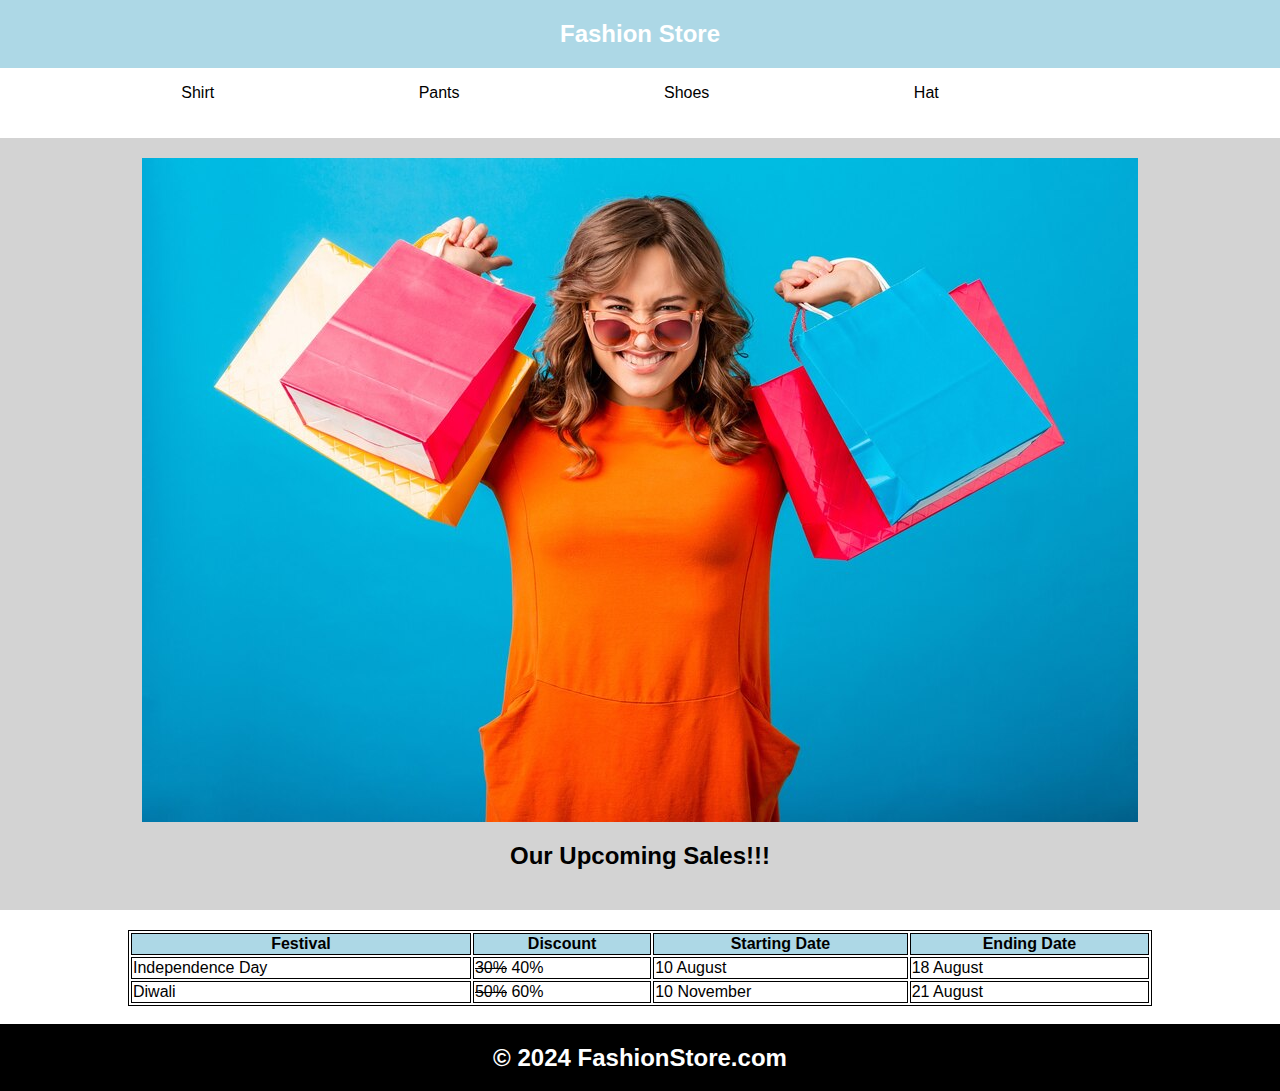
<file: Fashion Store/index.html>
<!DOCTYPE html>
<html lang="en">
<head>
    <meta charset="UTF-8">
    <meta name="viewport" content="width=device-width, initial-scale=1.0">
    <link rel="stylesheet" href="style.css">
    <title>Fashion Store</title>
</head>
<body>
    <header>
        <h2>Fashion Store</h2>
    </header>

    <div class="flex-container">
        <div class="item-container">
            <ul>
                <li>Shirt</li>
                <li>Pants</li>
                <li>Shoes</li>
                <li>Hat</li>
            </ul>
        </div>
        <div class="image-container">
            <img src="shop.jpg" />
            <h2>Our Upcoming Sales!!!</h2>
        </div>
        <div class="table-container">
            <table style="width:100%">
                <tr>
                  <th>Festival</th>
                  <th>Discount</th>
                  <th>Starting Date</th>
                  <th>Ending Date</th>
                </tr>
                <tr>
                  <td>Independence Day</td>
                  <td><del>30%</del> 40%</td>
                  <td>10 August</td>
                  <td>18 August</td>
                </tr>
                <tr>
                  <td>Diwali</td>
                  <td><del>50%</del> 60%</td>
                  <td>10 November</td>
                  <td>21 August</td>
                </tr>
              </table>
        </div>
    </div>

    <br>
    <footer class="footer-container">
        <h2>© 2024 FashionStore.com</h2>
    </footer>
    
</body>
</html>
</file>
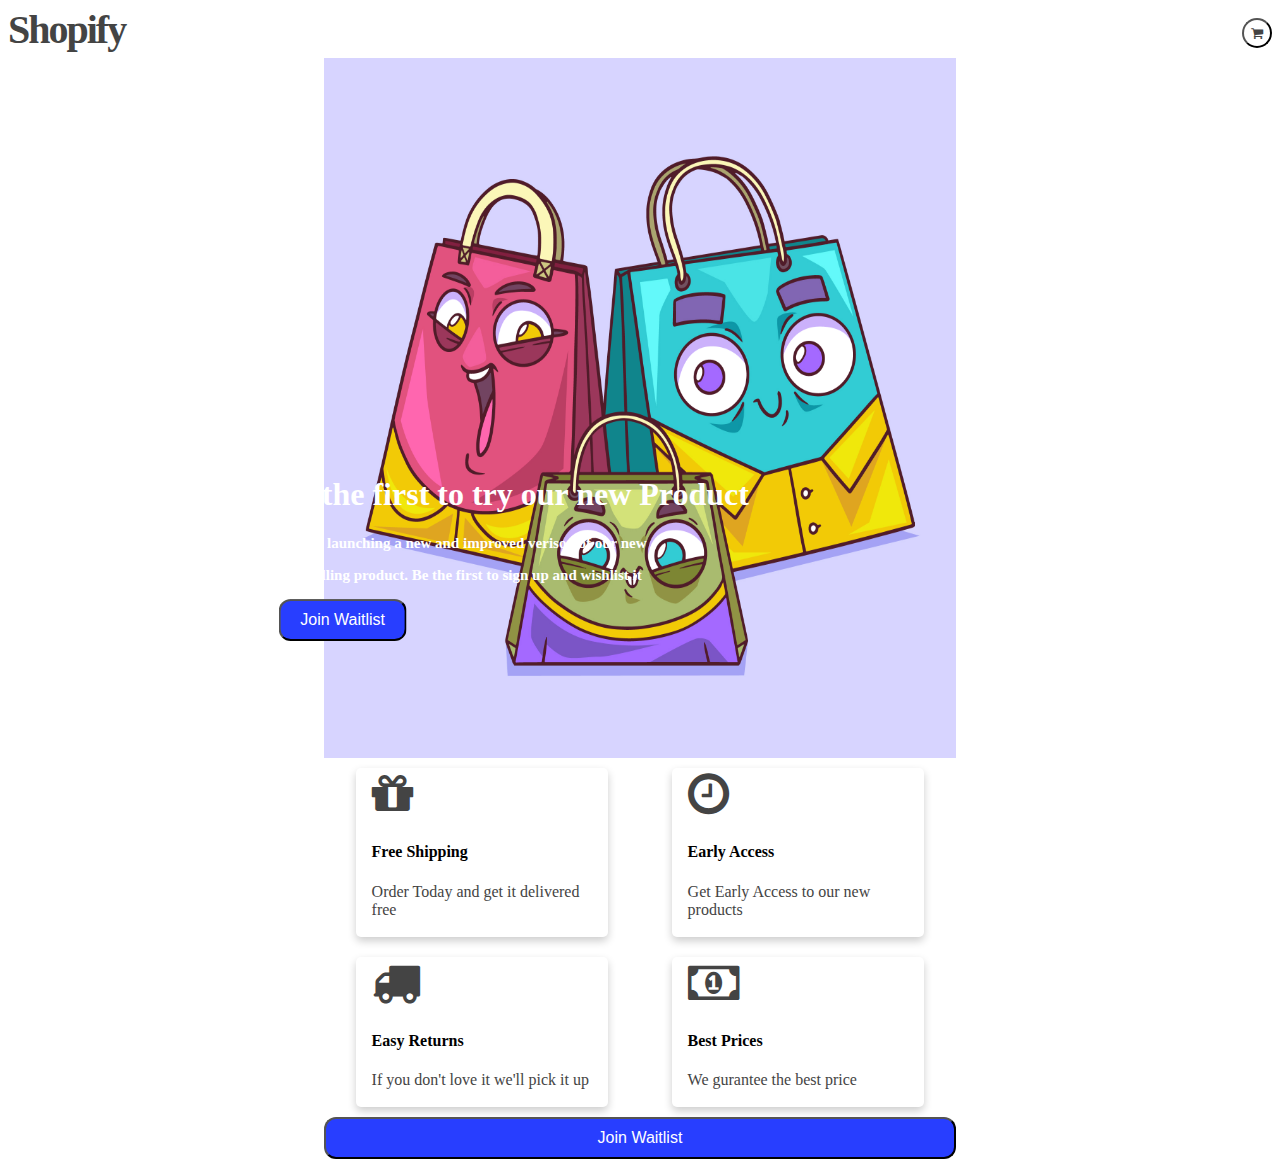
<file: Landing Page/index.html>
<!DOCTYPE html>
<html lang="en">
<head>
    <meta charset="UTF-8">
    <meta name="viewport" content="width=device-width, initial-scale=1.0">
    <link rel="stylesheet" href="style.css">
    <link rel="stylesheet" href="https://cdnjs.cloudflare.com/ajax/libs/font-awesome/4.7.0/css/font-awesome.min.css">
    <title>Landing Page</title>
</head>
<body>
    <header class="header-bar">
        <div class="header-container">
            <h3>Shopify</h3>
            <button><i class="fa fa-shopping-cart"></i></button>
        </div>
    </header>

    <div class="image-container">
        <img src="background.jpg" alt="Shop">
        <div class="overlay-text">
            <h1>Be the first to try our new Product</h1>
            <p>We are launching a new and improved verison of our new</p>
            <p>best-selling product. Be the first to sign up and wishlist it</p>
            <button>Join Waitlist</button>
        </div>
    </div>

    <div class="card-container">
        <div class="card">
            <i class="fa fa-gift"></i>
            <div class="information">
              <h4><b>Free Shipping</b></h4>
              <p>Order Today and get it delivered free</p>
            </div>
          </div> 

          <div class="card">
            <i class="fa fa-clock-o"></i>
            <div class="information">
              <h4><b>Early Access</b></h4>
              <p>Get Early Access to our new products</p>
            </div>
          </div> 

          <div class="card">
            <i class="fa fa-truck"></i>
            <div class="information">
              <h4><b>Easy Returns</b></h4>
              <p>If you don't love it we'll pick it up</p>
            </div>
          </div> 

          <div class="card">
            <i class="fa fa-money"></i>
            <div class="information">
              <h4><b>Best Prices</b></h4>
              <p>We gurantee the best price</p>
            </div>
          </div> 
          <button>Join Waitlist</button>
    </div>
</body>
</html>
</file>
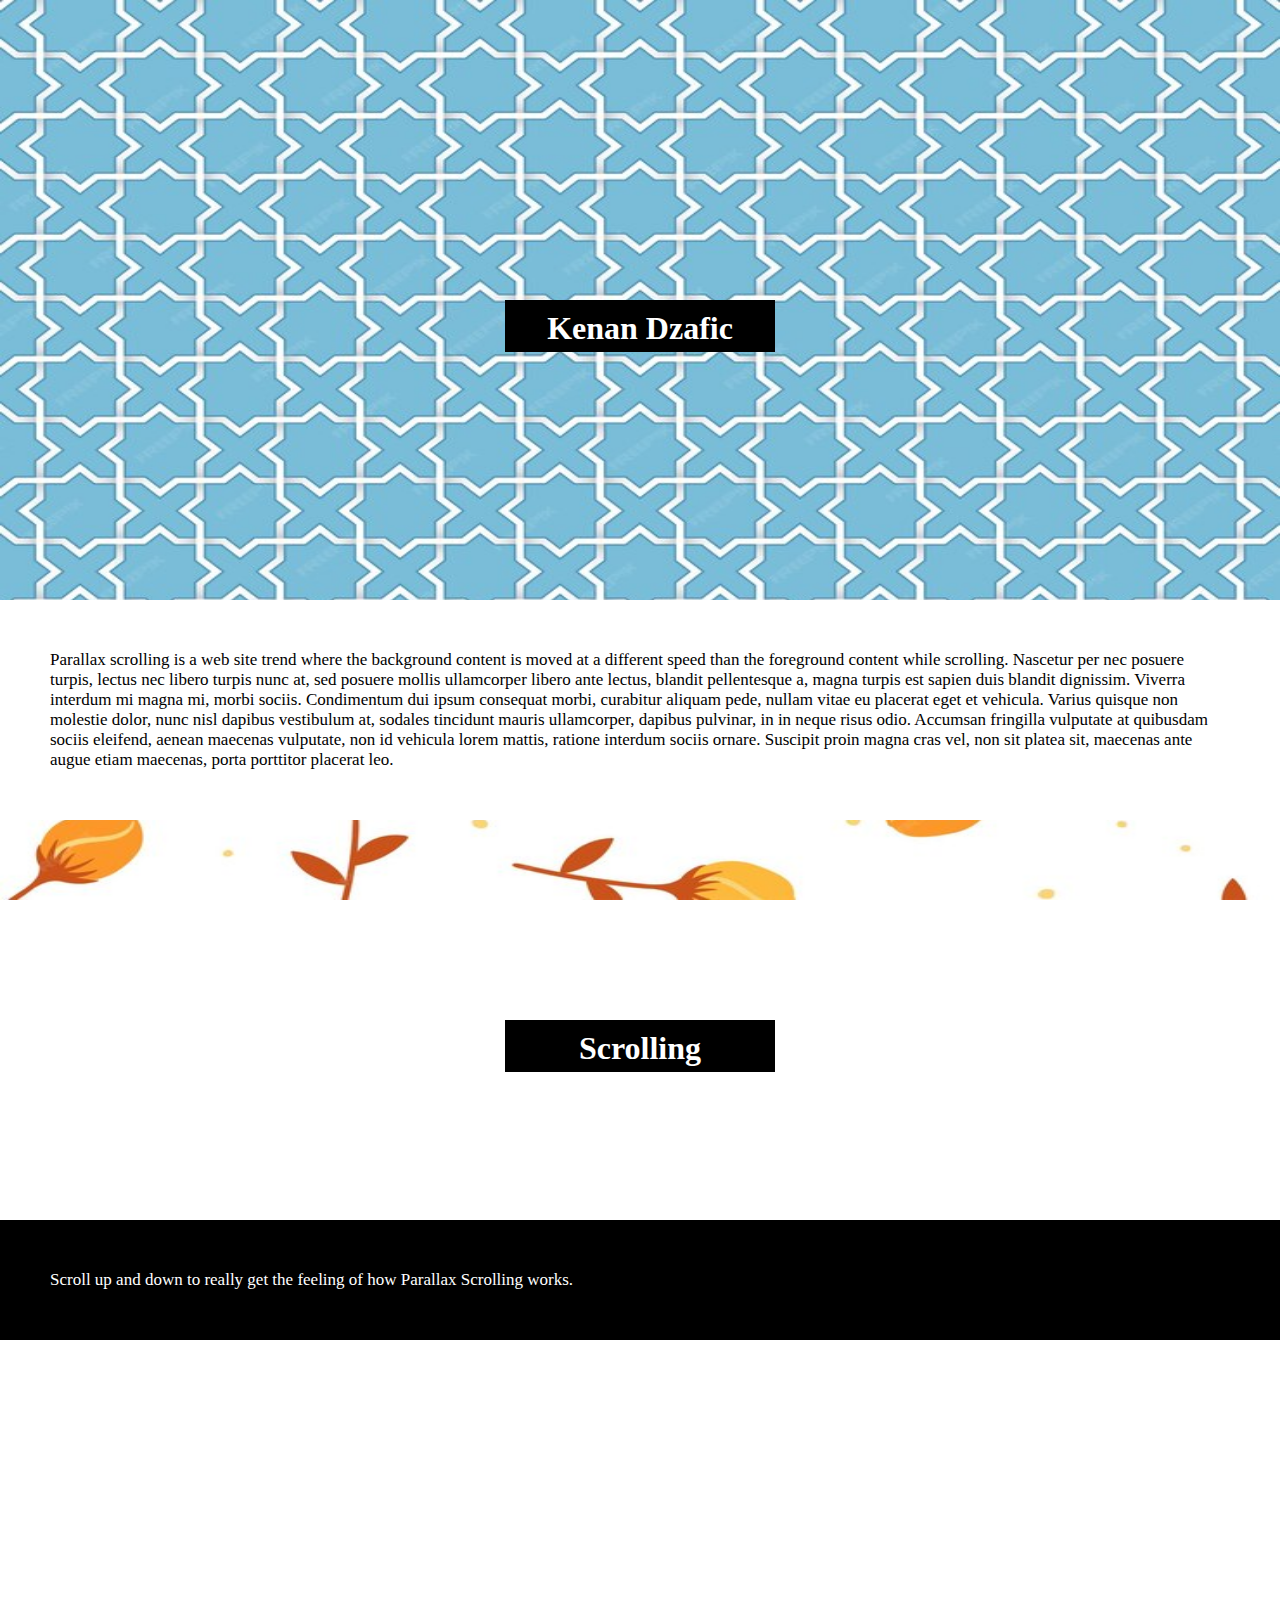
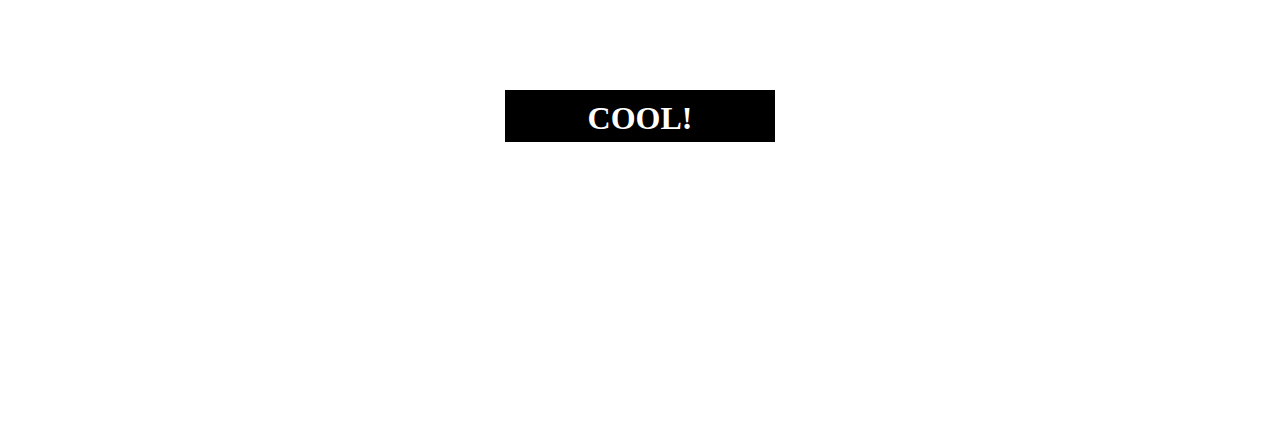
<file: Parallax/index.html>
<!DOCTYPE html>
<html lang="en">
<head>
    <meta charset="UTF-8">
    <meta name="viewport" content="width=device-width, initial-scale=1.0">
    <link rel="stylesheet" href="style.css">
    <title>Parallax Page</title>
</head>
<body>
    <div class="parallax-1">
        <h1>Kenan Dzafic</h1>
    </div>
    
    <div class="para-1">
        <p>
            Parallax scrolling is a web site trend where the background content is moved at a different speed than the foreground content while scrolling.
             Nascetur per nec posuere turpis, lectus nec libero turpis nunc at, sed posuere mollis ullamcorper libero ante lectus, blandit pellentesque a, 
             magna turpis est sapien duis blandit dignissim. Viverra interdum mi magna mi, morbi sociis. Condimentum dui ipsum consequat morbi, curabitur aliquam pede, 
             nullam vitae eu placerat eget et vehicula. Varius quisque non molestie dolor, nunc nisl dapibus vestibulum at, sodales tincidunt mauris ullamcorper, 
             dapibus pulvinar, in in neque risus odio. Accumsan fringilla vulputate at quibusdam sociis eleifend, aenean maecenas vulputate, non id vehicula lorem 
             mattis, ratione interdum sociis ornare. Suscipit proin magna cras vel, non sit platea sit, maecenas ante augue etiam maecenas, porta porttitor placerat leo.
        </p>
    </div>
    <div class="parallax-2">
        <h1>Scrolling</h1>
    </div>
    
    <div class="para-2">
        <p>
            Scroll up and down to really get the feeling of how Parallax Scrolling works.
        </p>
    </div>

    <div class="parallax-3">
        <h1>COOL!</h1>
    </div>
</body>
</html>
</file>
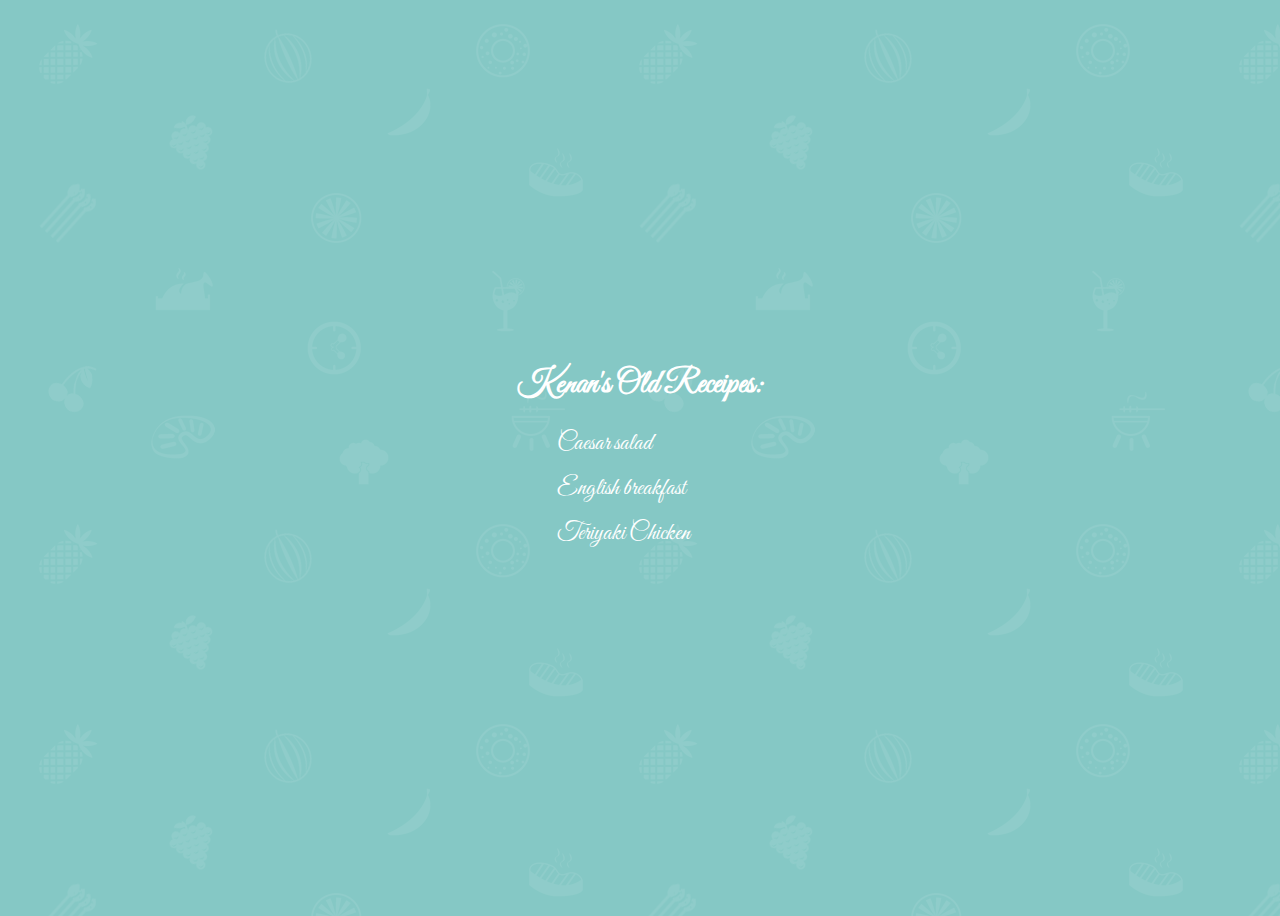
<file: Recipes/index.html>
<!DOCTYPE html>
<html lang="en">
<head>
    <meta charset="UTF-8">
    <meta name="viewport" content="width=device-width, initial-scale=1.0">
    <link rel="preconnect" href="https://fonts.googleapis.com">
    <link rel="preconnect" href="https://fonts.gstatic.com" crossorigin>
    <link href="https://fonts.googleapis.com/css2?family=Great+Vibes&display=swap" rel="stylesheet">
    <link rel="stylesheet" href="style.css">
    <title>Kenan's Old Receipes</title>
</head>
<body>
    <div class="wrapper">
        <div class="flex-container">
            <div>
                <h1>Kenan's Old Receipes:</h1>
                <ul>
                    <li><a href="caesar.html">Caesar salad</a></li>
                    <li><a href="english.html">English breakfast</a></li>
                    <li><a href="teriyaki.html">Teriyaki Chicken</a></li>
                </ul>
            </div>
        </div>
    </div>
    
</body>
</html>
</file>
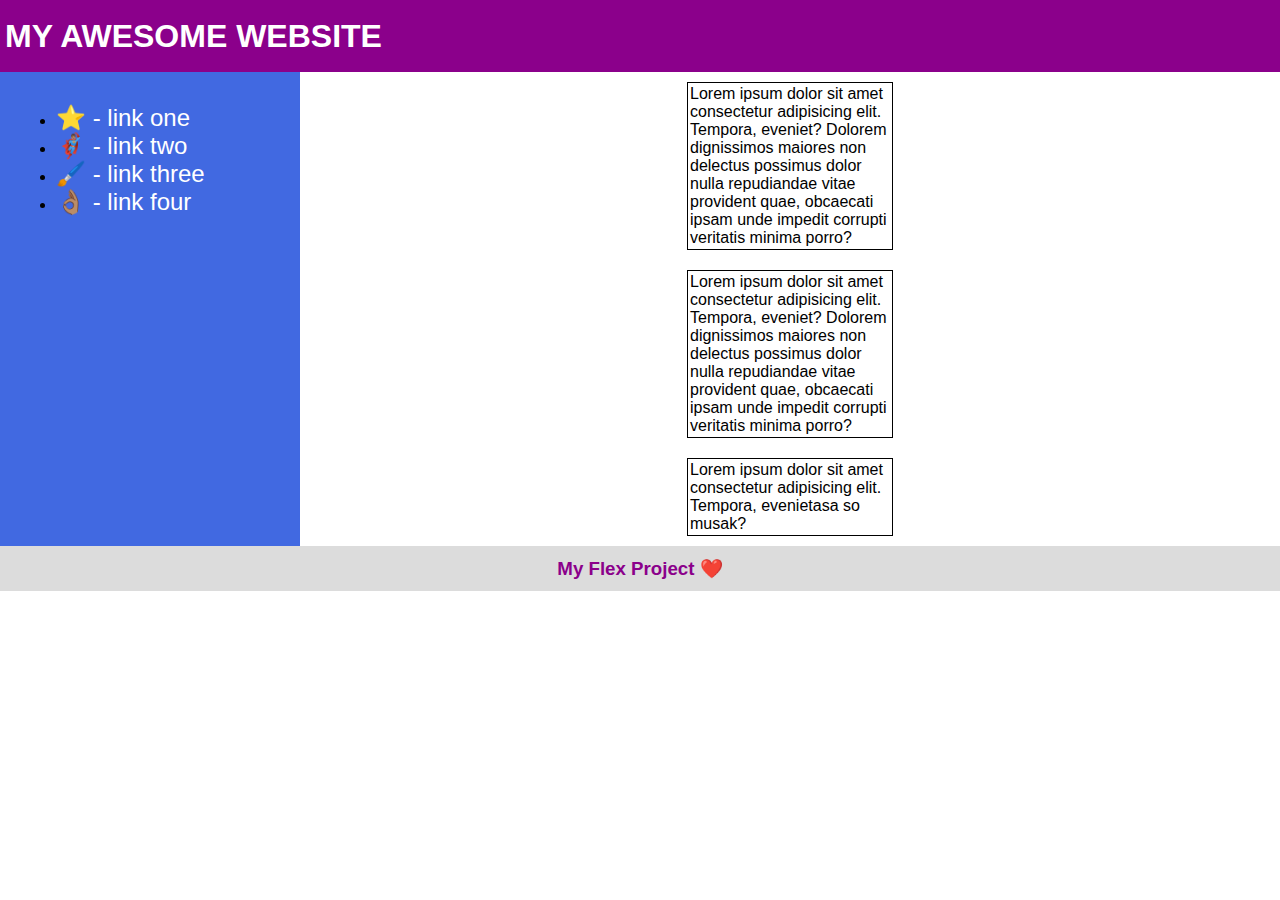
<file: Layout/flex-layout/index.html>
<!DOCTYPE html>
<html lang="en">
<head>
    <meta charset="UTF-8">
    <meta name="viewport" content="width=device-width, initial-scale=1.0">
    <link rel="stylesheet" href="style.css" />
    <title>Flex-Layout</title>
</head>
<body>
    <header class="header-container">
        <h1>MY AWESOME WEBSITE</h1>
    </header>

    <div class="body">
        <div class="sidebar">
          <ul>
            <li><a href="#">⭐ - link one</a></li>
            <li><a href="#">🦸🏽‍♂️ - link two</a></li>
            <li><a href="#">🖌️ - link three</a></li>
            <li><a href="#">👌🏽 - link four</a></li>
          </ul>
        </div>
        <div class="container">
            <div class="card">Lorem ipsum dolor sit amet consectetur adipisicing elit. Tempora, eveniet? Dolorem dignissimos maiores non delectus possimus dolor nulla repudiandae vitae provident quae, obcaecati ipsam unde impedit corrupti veritatis minima porro?</div>
            <div class="card">Lorem ipsum dolor sit amet consectetur adipisicing elit. Tempora, eveniet? Dolorem dignissimos maiores non delectus possimus dolor nulla repudiandae vitae provident quae, obcaecati ipsam unde impedit corrupti veritatis minima porro?</div>
            <div class="card">Lorem ipsum dolor sit amet consectetur adipisicing elit. Tempora, evenietasa so musak?</div>
        </div>
    </div>
    
    <footer class="footer-container">
        <h3>My Flex Project ❤️</h3>
    </footer>
</body>
</html>
</file>
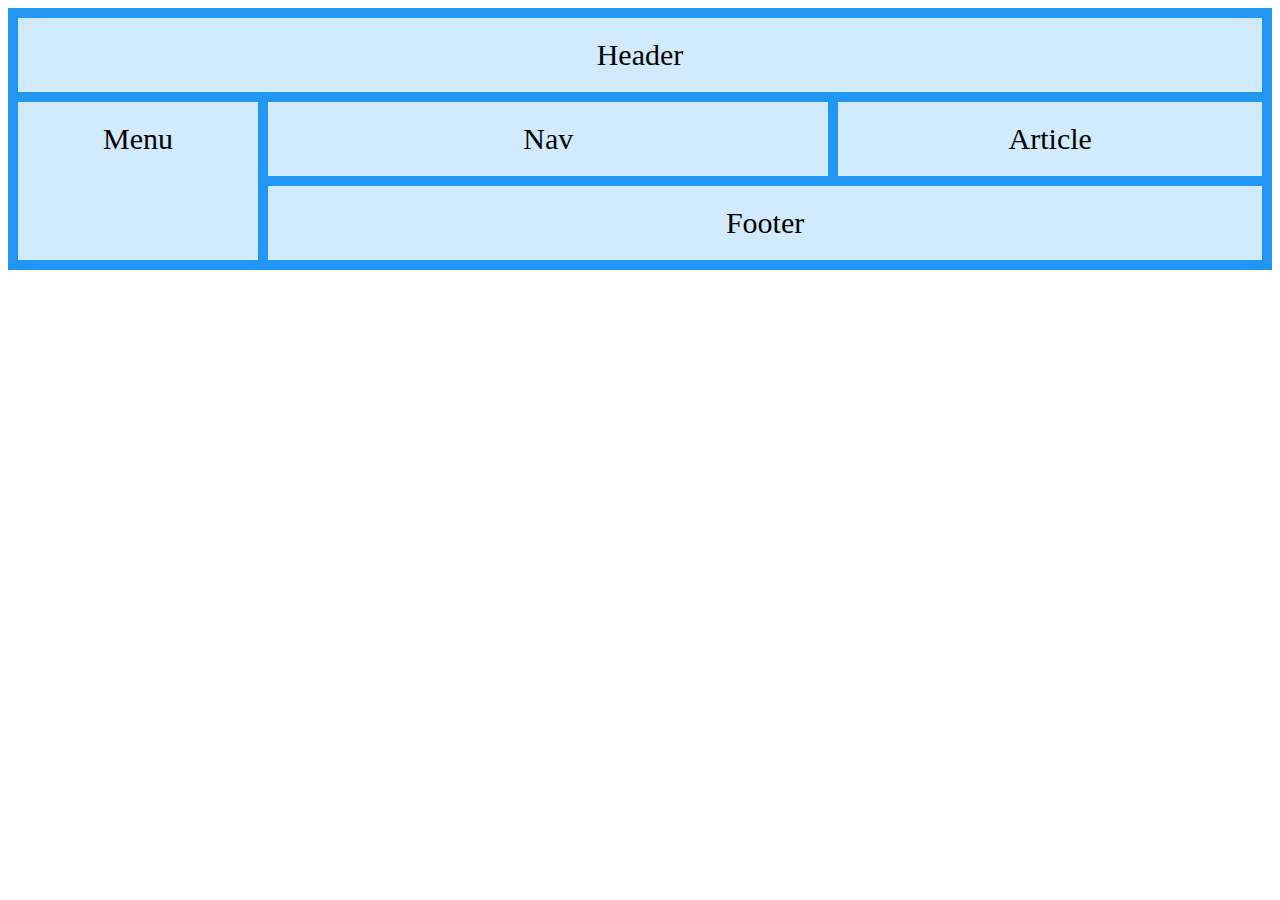
<file: Layout/grid-layout/index.html>
<!DOCTYPE html>
<html lang="en">
<head>
    <meta charset="UTF-8">
    <meta name="viewport" content="width=device-width, initial-scale=1.0">
    <link rel="stylesheet" href="style.css" />
    <title>Grid Layout</title>
</head>
<body>
    <div class="grid-container">
        <div class="item1">Header</div>
        <div class="item2">Menu</div>
        <div class="item3">Nav</div>  
        <div class="item4">Article</div>
        <div class="item5">Footer</div>
      </div>
</body>
</html>
</file>
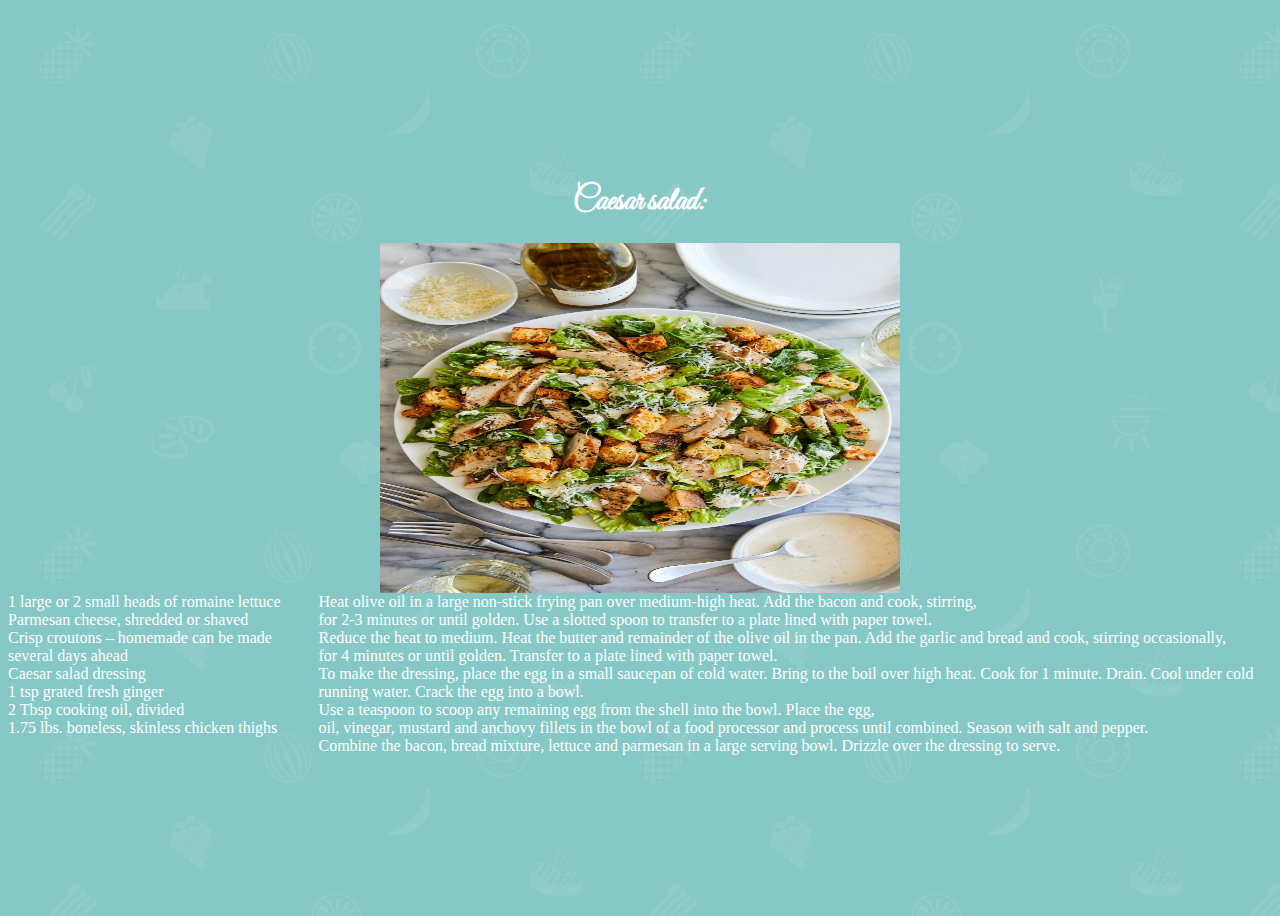
<file: Recipes/caesar.html>
<!DOCTYPE html>
<html lang="en">
<head>
    <meta charset="UTF-8">
    <meta name="viewport" content="width=device-width, initial-scale=1.0">
    <link rel="preconnect" href="https://fonts.googleapis.com">
    <link rel="preconnect" href="https://fonts.gstatic.com" crossorigin>
    <link href="https://fonts.googleapis.com/css2?family=Great+Vibes&display=swap" rel="stylesheet">
    <link rel="stylesheet" href="style.css">
    <title>Caesar salad</title>
</head>
<body>
    <div class="wrapper-receipe">
        <h1>Caesar salad:</h1>
        <div class="flex-receipe">
            <img src="caesar.jpg" />
            <div class="receipe">
                <div>
                    <p>1 large or 2 small heads of romaine lettuce</p>
                    <p>Parmesan cheese, shredded or shaved</p>
                    <p>Crisp croutons – homemade can be made several days ahead</p>
                    <p>Caesar salad dressing</p>
                    <p>1 tsp grated fresh ginger</p>
                    <p>2 Tbsp cooking oil, divided</p>
                    <p>1.75 lbs. boneless, skinless chicken thighs</p>
                </div>
                <div>
                    <p>Heat olive oil in a large non-stick frying pan over medium-high heat. Add the bacon and cook, stirring, </p>
                    <p>for 2-3 minutes or until golden. Use a slotted spoon to transfer to a plate lined with paper towel.</p>
                    <p>Reduce the heat to medium. Heat the butter and remainder of the olive oil in the pan. Add the garlic and bread and cook, stirring occasionally,</p>
                    <p>for 4 minutes or until golden. Transfer to a plate lined with paper towel.</p>
                    <p>To make the dressing, place the egg in a small saucepan of cold water. Bring to the boil over high heat. Cook for 1 minute. Drain. Cool under cold running water. Crack the egg into a bowl.</p>
                    <p>Use a teaspoon to scoop any remaining egg from the shell into the bowl. Place the egg,</p>
                    <p>oil, vinegar, mustard and anchovy fillets in the bowl of a food processor and process until combined. Season with salt and pepper.</p>
                    <p>Combine the bacon, bread mixture, lettuce and parmesan in a large serving bowl. Drizzle over the dressing to serve.</p>
                </div>
            </div>
        </div>
    </div>
</body>
</html>
</file>
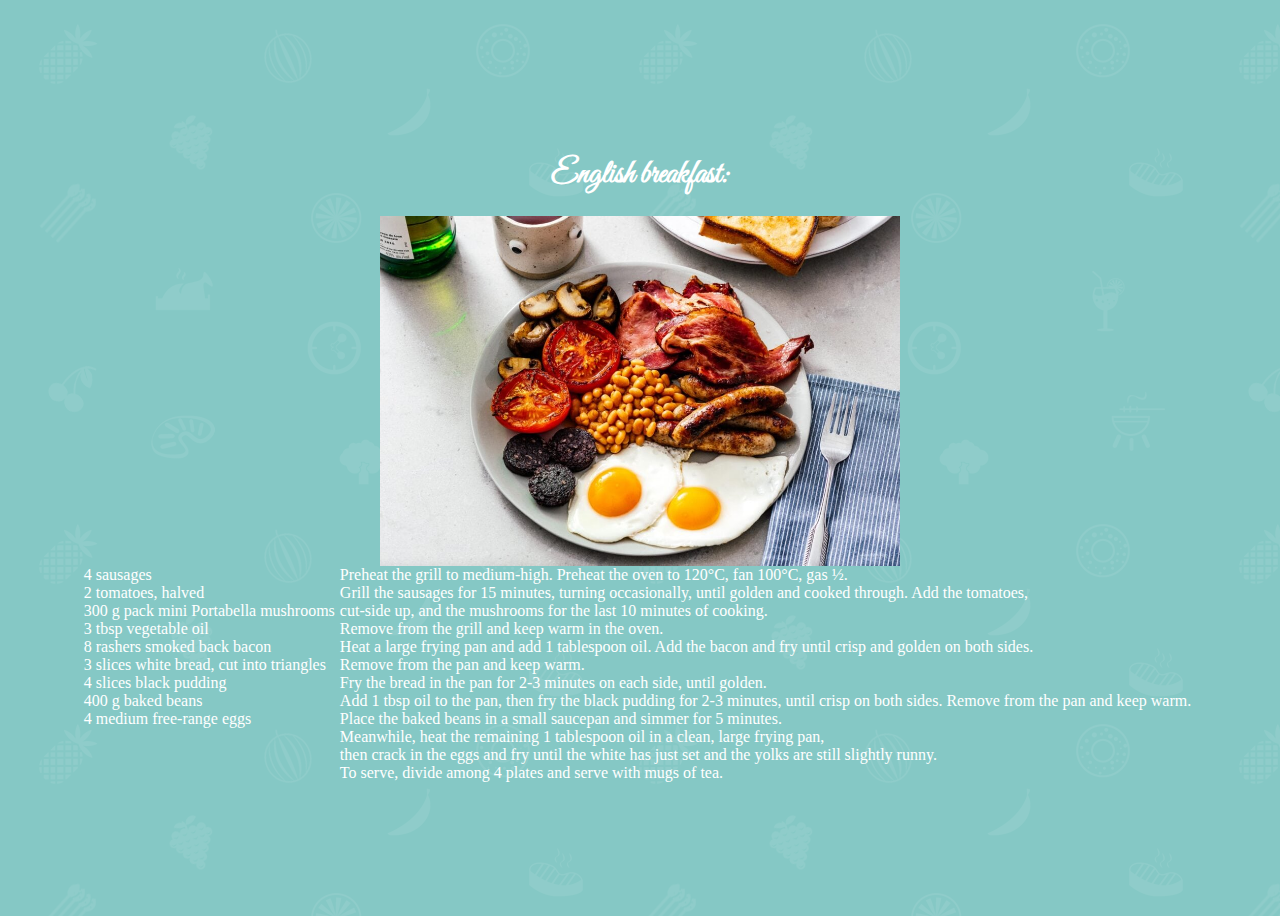
<file: Recipes/english.html>
<!DOCTYPE html>
<html lang="en">
<head>
    <meta charset="UTF-8">
    <meta name="viewport" content="width=device-width, initial-scale=1.0">
    <link rel="preconnect" href="https://fonts.googleapis.com">
    <link rel="preconnect" href="https://fonts.gstatic.com" crossorigin>
    <link href="https://fonts.googleapis.com/css2?family=Great+Vibes&display=swap" rel="stylesheet">
    <link rel="stylesheet" href="style.css">
    <title>English breakfast</title>
</head>
<body>
    <div class="wrapper-receipe">
        <h1>English breakfast:</h1>
        <div class="flex-receipe">
            <img src="english.jpg" />
            <div class="receipe">
                <div>
                    <p>4 sausages</p>
                    <p>2 tomatoes, halved</p>
                    <p>300 g pack mini Portabella mushrooms</p>
                    <p>3 tbsp vegetable oil</p>
                    <p>8 rashers smoked back bacon</p>
                    <p>3 slices white bread, cut into triangles</p>
                    <p>4 slices black pudding</p>
                    <p>400 g baked beans</p>
                    <p>4 medium free-range eggs</p>
                </div>
                <div>
                    <p>Preheat the grill to medium-high. Preheat the oven to 120°C, fan 100°C, gas ½.</p>
                    <p>Grill the sausages for 15 minutes, turning occasionally, until golden and cooked through. Add the tomatoes,</p>
                    <p>cut-side up, and the mushrooms for the last 10 minutes of cooking.</p>
                    <p>Remove from the grill and keep warm in the oven.</p>
                    <p>Heat a large frying pan and add 1 tablespoon oil. Add the bacon and fry until crisp and golden on both sides. </p>
                    <p>Remove from the pan and keep warm.</p>
                    <p>Fry the bread in the pan for 2-3 minutes on each side, until golden.</p>
                    <p>Add 1 tbsp oil to the pan, then fry the black pudding for 2-3 minutes, until crisp on both sides. Remove from the pan and keep warm.</p>
                    <p>Place the baked beans in a small saucepan and simmer for 5 minutes.</p>
                    <p>Meanwhile, heat the remaining 1 tablespoon oil in a clean, large frying pan, </p>
                    <p>then crack in the eggs and fry until the white has just set and the yolks are still slightly runny.</p>
                    <p>To serve, divide among 4 plates and serve with mugs of tea.</p>
                </div>
            </div>
        </div>
    </div>
</body>
</html>
</file>
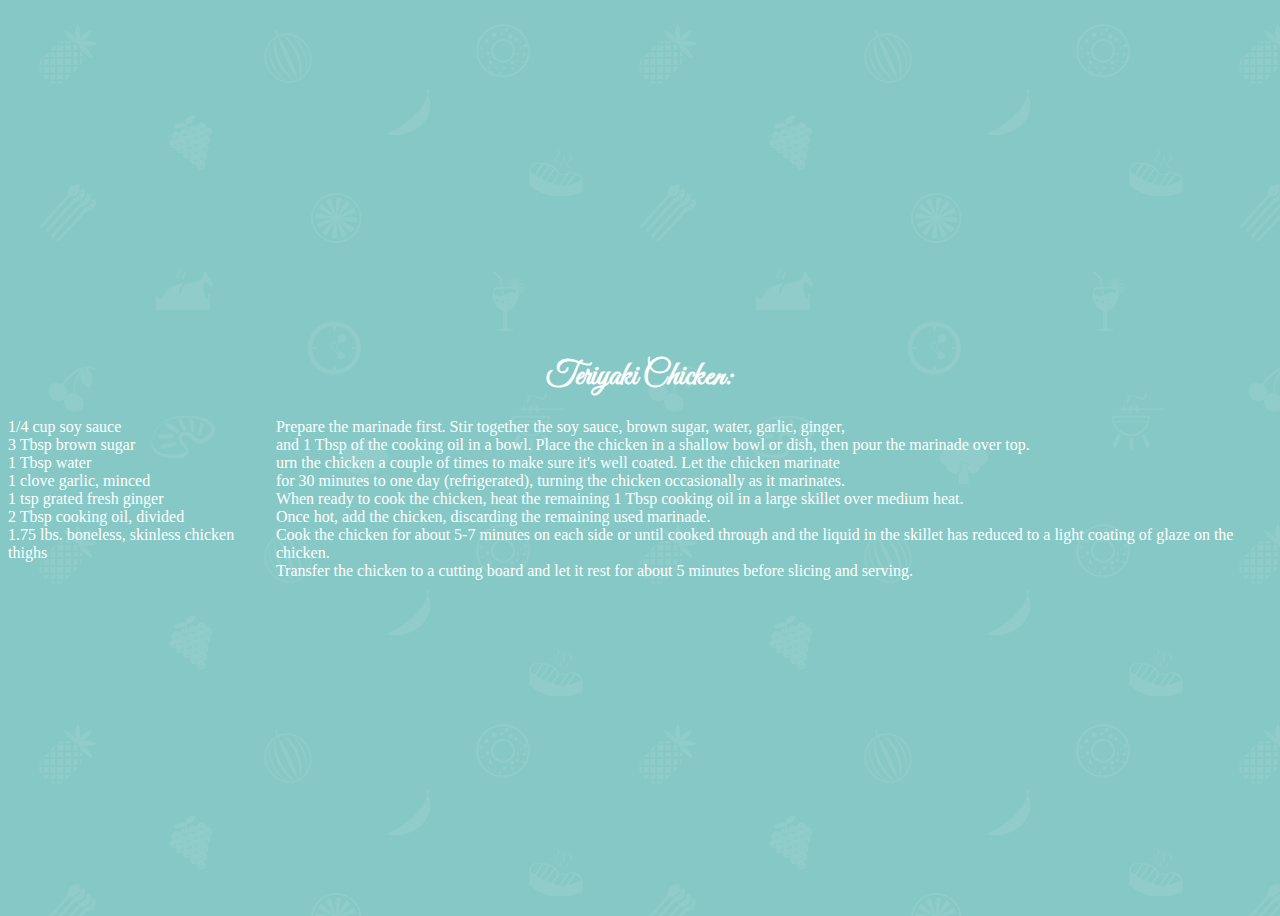
<file: Recipes/teriyaki.html>
<!DOCTYPE html>
<html lang="en">
<head>
    <meta charset="UTF-8">
    <meta name="viewport" content="width=device-width, initial-scale=1.0">
    <link rel="preconnect" href="https://fonts.googleapis.com">
    <link rel="preconnect" href="https://fonts.gstatic.com" crossorigin>
    <link href="https://fonts.googleapis.com/css2?family=Great+Vibes&display=swap" rel="stylesheet">
    <link rel="stylesheet" href="style.css">
    <title>Teriyaki Chicken</title>
</head>
<body>
    <div class="wrapper-receipe">
        <h1>Teriyaki Chicken:</h1>
        <div class="flex-receipe">
            <div class="receipe">
                <div>
                    <p>1/4 cup soy sauce</p>
                    <p>3 Tbsp brown sugar</p>
                    <p>1 Tbsp water</p>
                    <p>1 clove garlic, minced </p>
                    <p>1 tsp grated fresh ginger</p>
                    <p>2 Tbsp cooking oil, divided</p>
                    <p>1.75 lbs. boneless, skinless chicken thighs</p>
                </div>
                <div>
                    <p>Prepare the marinade first. Stir together the soy sauce, brown sugar, water, garlic, ginger,</p>
                    <p>and 1 Tbsp of the cooking oil in a bowl. Place the chicken in a shallow bowl or dish, then pour the marinade over top. </p>
                    <p>urn the chicken a couple of times to make sure it's well coated. Let the chicken marinate</p>
                    <p>for 30 minutes to one day (refrigerated), turning the chicken occasionally as it marinates.</p>
                    <p>When ready to cook the chicken, heat the remaining 1 Tbsp cooking oil in a large skillet over medium heat. </p>
                    <p>Once hot, add the chicken, discarding the remaining used marinade.</p>
                    <p>Cook the chicken for about 5-7 minutes on each side or until cooked through and the liquid in the skillet has reduced to a light coating of glaze on the chicken.</p>
                    <p>Transfer the chicken to a cutting board and let it rest for about 5 minutes before slicing and serving.</p>
                </div>
            </div>
        </div>
    </div>
</body>
</html>
</file>
<file: Fashion Store/style.css>
body {
    font-family: -apple-system, BlinkMacSystemFont, 'Segoe UI', Roboto, Oxygen, Ubuntu, Cantarell, 'Open Sans', 'Helvetica Neue', sans-serif;
    margin: 0;
    min-height: 100vh;
}

header {
    display: flex;
    justify-content: center;
    align-items: center;
    background-color: lightblue;
    color: white;
    margin: 0;
}

.flex-container {
    display: flex;
    flex-direction: column;
    width: 100%;
    height: 100%;
    justify-content: center;
    align-items: center;
}

.item-container {
    display: flex;
    flex-wrap: wrap;
    width: 100%;
    justify-content: center;
    align-items: center;
}

.item-container ul {
    text-decoration: none;
    list-style: none;
}

.item-container ul li {
    display:inline-block;
    text-decoration: none;
    list-style: none;
    margin-right: 200px;
}

.image-container {
    background-color: lightgray;
    display: flex;
    flex-direction: column;
    width: 100%;
    justify-content: center;
    align-items: center;
    margin: 20px;
    padding: 20px;
}

.table-container {
    display: flex;
    flex-wrap: wrap;
    width: 80%;
    justify-content: center;
    align-items: center;
}

.table-container table, th, td {
    border:1px solid black;
  }

.table-container th {
    background-color: lightblue;
}

.footer-container {
    display: flex;
    justify-content: center;
    align-items: center;
    background-color: black;
    color: white;
}
</file>
<file: Landing Page/style.css>
.header-bar {
    background-color: white;
}

.header-container {
    display: flex;
    justify-content: space-between;
    align-items: center;
}


.header-container button {
    border-radius: 50%;
    background-color:white;
    color: #444;
    width: 30px;
    height: 30px;
    transition: transform 0.2s ease;
}

.header-container button:hover {
    transform: scale(1.1);
}

.header-container h3 {
    font-family: times, Times New Roman, times-roman, georgia, serif;
	color: #444;
	margin: 0;
	padding: 0px 0px 6px 0px;
	font-size: 40px;
	line-height: 44px;
	letter-spacing: -2px;
	font-weight: bold;
}

.image-container {
    position: relative;
    height: 700px;
}

.image-container img {
    display: block;
    margin-left: auto;
    margin-right: auto;
    width: 50%; 
    height: 100%;
}

.overlay-text {
    position: absolute;
    top: 70%;
    left: 40%;
    transform: translate(-50%, -50%);
    color: white;
    text-align: left;
}

.overlay-text p {
    font-size: 15px;
    font-weight: bold; 
}

.overlay-text button {
    border-radius: 12px;
    background-color:rgb(40, 62, 255);
    color: white;
    font-size: 16px;
    padding: 10px 20px;
    transition: transform 0.2s ease;
}

.overlay-text button:hover {
    transform: scale(1.1);
}

.card-container {
    margin: auto;
    width: 50%;
    display: flex;
    flex-wrap: wrap;
    gap: 2;
}

.card {
    box-shadow: 0 4px 8px 0 rgba(0,0,0,0.2);
    transition: 0.3s;
    width: 40%;
    border-radius: 5px;
    margin: 10px auto;
}

.card i {
    color: #444;
    padding: 2px 16px;
    font-size:48px;
}
  
.card:hover {
    box-shadow: 0 8px 16px 0 rgba(0,0,0,0.2);
}

.information {
    padding: 2px 16px;
}

.information p {
    color: #444;
}

.card-container button {
    border-radius: 12px;
    background-color:rgb(40, 62, 255);
    color: white;
    font-size: 16px;
    padding: 10px 20px;
    transition: transform 0.2s ease;
    width: 100%;
}

.card-container button:hover {
    transform: scale(1.1);
}
</file>
<file: Parallax/style.css>
* {
    margin: 0px;
    padding: 0px;
}

.parallax-1 {
    width: 100%;
    height: 600px;
    background: url('background.jpg');
    background-size: 100% 100%;
    background-attachment: fixed;
}

.parallax-1 h1 { 
    margin: auto;
    position: relative;
    left: auto;
    top: 300px;
    width: 250px;
    height: 32px;
    padding: 10px;
    background-color: black;
    color: white;
    text-align: center;
}

.para-1 {
    padding: 50px;
    background-color: white;
    color: black;
    font-size: 17px;
}

.parallax-2 {
    width: 100%;
    height: 400px;
    background: url('background2.jpg');
    background-size: 100% 100%;
    background-attachment: fixed;
}

.parallax-2 h1 { 
    margin: auto;
    position: relative;
    left: auto;
    top: 200px;
    width: 250px;
    height: 32px;
    padding: 10px;
    background-color: black;
    color: white;
    text-align: center;
}

.para-2 {
    padding: 50px;
    background-color: black;
    color: white;
    font-size: 17px;
}

.parallax-3 {
    width: 100%;
    height: 700px;
    background: url('background3.jpg');
    background-size: 100% 100%;
    background-attachment: fixed;
}

.parallax-3 h1 { 
    margin: auto;
    position: relative;
    left: auto;
    top: 350px;
    width: 250px;
    height: 32px;
    padding: 10px;
    background-color: black;
    color: white;
    text-align: center;
}
</file>
<file: Recipes/style.css>
body {
    background-image: url("restaurant.webp");
    background-repeat: repeat;
  }

  .wrapper {
    display: flex;
    justify-content: center;
    align-items: center;
    height: 100vh;
    color: white;
    font-family: "Great Vibes", cursive;
    font-weight: 400;
    font-style: normal;
}

.wrapper-receipe {
    display: flex;
    flex-direction: column;
    justify-content: center;
    align-items: center;
    height: 100vh;
    color: white;
    font-family: "Great Vibes", cursive;
    font-weight: 400;
    font-style: normal;
}

.flex-container {
    display: flex;
    justify-content: center;
    align-items: center;
}

.flex-receipe {
    display: flex;
    flex-direction: column;
    justify-content: center;
    align-items: center;
}

ul {
    list-style: none;
    font-size: 150%;
}

li {
    margin-bottom: 15px;
    transition: 0.3s;
}

li:hover {
    transform: scale(1.1);
}

a {
    color: white;
    text-decoration: none;
}

img {
    width: 520px;
    height: 350px;
}

.receipe {
    display: flex;
    font-family: "Times New Roman";
    margin: auto;
}

.receipe div {
    padding:0;
    margin-right: 5px;
}

.receipe p {
    margin:0;
    padding:0;
}
</file>
<file: Layout/flex-layout/style.css>
body {
    font-family: -apple-system, BlinkMacSystemFont, 'Segoe UI', Roboto, Oxygen, Ubuntu, Cantarell, 'Open Sans', 'Helvetica Neue', sans-serif;
    margin: 0;
    min-height: 100vh;
}

.header-container {
    display: flex;
    align-items: center;
    color: white;
    background: darkmagenta;
    height: 72px;
    padding-left: 5px;
}

.footer-container {
    display: flex;
    justify-content: center;
    align-items: center;
    background-color: gainsboro;
    color: darkmagenta;
    height: 45px;
}

.body {
    display: flex;
}

.sidebar {
    display: flex;
    flex-direction: column;
    width: 300px;
    background: royalblue;
    box-sizing: border-box;
    flex-shrink: 0;
    padding: 16px;
}

a {
    color: white;
    text-decoration: none;
    font-size: 24px;
  }

  .container {
    display: flex;
    width: 100%;
    flex-direction: column;
    justify-items: center;
    align-items: center;
  }

  .card {
    border: 1px black solid;
    margin: 10px;
    padding: 2px;
    width: 200px;
  }
</file>
<file: Layout/grid-layout/style.css>
.grid-container {
    display: grid;
    grid-template-areas:
      'header header header header header header'
      'menu main main main right right'
      'menu footer footer footer footer footer';
    gap: 10px;
    background-color: #2196F3;
    padding: 10px;
}

.item1 { grid-area: header; }
.item2 { grid-area: menu; }
.item3 { grid-area: main; }
.item4 { grid-area: right; }
.item5 { grid-area: footer; }

.grid-container > div {
  background-color: rgba(255, 255, 255, 0.8);
  text-align: center;
  padding: 20px 0;
  font-size: 30px;
}
</file>
